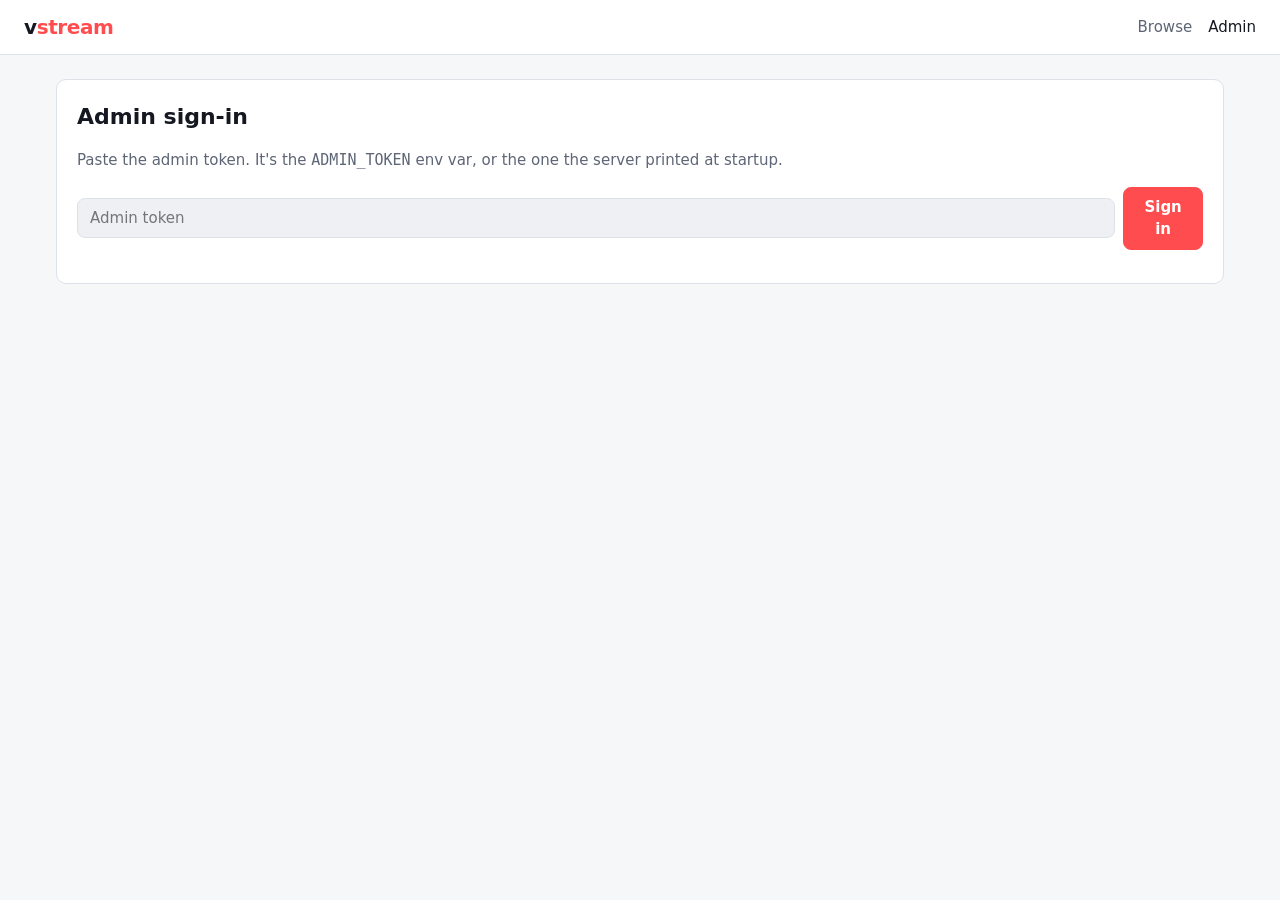
<file: static/admin.html>
<!doctype html>
<html lang="en">
<meta charset="utf-8">
<meta name="viewport" content="width=device-width, initial-scale=1">
<title>Admin · vstream</title>
<link rel="stylesheet" href="/static/app.css">
<script src="/static/config.js"></script>
<script src="/static/common.js"></script>
<body>
<main>
  <section class="panel" id="login" hidden>
    <h1>Admin sign-in</h1>
    <p class="muted">Paste the admin token. It's the <code>ADMIN_TOKEN</code> env var, or the one the server printed at startup.</p>
    <form id="loginForm" class="flex">
      <input id="token" type="password" placeholder="Admin token" autocomplete="current-password" required>
      <button class="primary">Sign in</button>
    </form>
    <p class="error" id="loginError"></p>
  </section>

  <div id="app" hidden>
    <section class="panel">
      <div class="flex" style="justify-content:space-between">
        <h1 style="margin:0">Upload a video</h1>
        <button id="logout">Sign out</button>
      </div>
      <form id="uploadForm">
        <label for="title">Title</label>
        <input id="title" maxlength="200" placeholder="Defaults to the file name">
        <label for="description">Description</label>
        <textarea id="description" maxlength="5000"></textarea>
        <label>File</label>
        <div class="drop" id="drop" tabindex="0">
          <strong>Drop a video here</strong> or click to choose (MP4, MOV, MKV, WebM…)
          <div id="fileName" class="muted"></div>
        </div>
        <input id="file" type="file" accept="video/*" hidden>
        <div id="uploadProgress" hidden>
          <div class="bar"><div></div></div>
          <div class="muted" id="uploadText" style="font-size:13px"></div>
        </div>
        <p class="error" id="uploadError"></p>
        <button class="primary" id="uploadBtn" disabled>Upload</button>
      </form>
    </section>

    <section class="panel">
      <h1>Live streams</h1>
      <form id="liveForm" class="flex">
        <input id="liveTitle" maxlength="200" placeholder="Stream title, e.g. Friday night match" required>
        <button class="primary" style="white-space:nowrap">Create stream</button>
      </form>
      <p class="muted" style="font-size:13px">
        In OBS: Settings → Stream → Service <strong>Custom</strong>, then paste the Server and Stream key.
        Anyone with the key can broadcast on that stream, so keep it secret.
      </p>
      <p class="error" id="liveError"></p>
      <div id="liveList"></div>
    </section>

    <section class="panel">
      <h1>Library</h1>
      <div id="list"></div>
    </section>
  </div>

  <dialog id="editDialog">
    <form id="editForm">
      <h2 id="editHeading">Edit</h2>
      <label for="editTitle">Title</label>
      <input id="editTitle" maxlength="200" required>
      <label for="editDescription">Description</label>
      <textarea id="editDescription" maxlength="5000"></textarea>
      <label class="check" id="editRecordRow">
        <input type="checkbox" id="editRecord"> Save each broadcast to the library
      </label>
      <p class="error" id="editError"></p>
      <div class="flex" style="justify-content:flex-end">
        <button type="button" id="editCancel">Cancel</button>
        <button class="primary">Save</button>
      </div>
    </form>
  </dialog>
</main>
<script>
  document.body.prepend(header('admin'));
  const store = {
    get() { try { return localStorage.getItem('vstream-admin-token') || ''; } catch { return ''; } },
    set(t) { try { t ? localStorage.setItem('vstream-admin-token', t) : localStorage.removeItem('vstream-admin-token'); } catch {} },
  };
  let token = store.get();
  let pollTimer;

  async function api(method, path, body) {
    const headers = { Authorization: 'Bearer ' + token };
    if (body) headers['Content-Type'] = 'application/json';
    const r = await fetch('/api/admin' + path, { method, headers, body: body && JSON.stringify(body) });
    if (r.status === 401) { signOut('Token was rejected.'); throw new Error('unauthorized'); }
    if (!r.ok) throw new Error((await r.json().catch(() => ({}))).error || r.statusText);
    return r.status === 204 ? null : r.json();
  }

  function signOut(msg = '') {
    token = ''; store.set('');
    clearTimeout(pollTimer); clearTimeout(livePollTimer);
    $('#app').hidden = true; $('#login').hidden = false;
    $('#loginError').textContent = msg;
  }

  async function signIn() {
    $('#login').hidden = true; $('#app').hidden = false;
    await Promise.all([refresh(), refreshLive()]);
  }

  $('#loginForm').onsubmit = e => {
    e.preventDefault();
    token = $('#token').value.trim(); store.set(token);
    signIn().catch(() => {});
  };
  $('#logout').onclick = () => signOut();

  // --- library ---
  async function refresh() {
    clearTimeout(pollTimer);
    const videos = await api('GET', '/videos');
    render(videos);
    // While anything is transcoding, poll so the progress bars move.
    if (videos.some(v => v.status === 'queued' || v.status === 'processing')) {
      pollTimer = setTimeout(() => refresh().catch(() => {}), 1500);
    }
  }

  function render(videos) {
    const list = $('#list');
    if (!videos.length) { list.replaceChildren(el('p', { class: 'muted' }, 'Nothing uploaded yet.')); return; }
    list.replaceChildren(...videos.map(v => {
      const ready = v.status === 'ready';
      const busy = v.status === 'queued' || v.status === 'processing';
      const thumb = el('div', { class: 'thumb' },
        ready ? el('img', { src: `/stream/${v.id}/thumb.jpg`, alt: '' }) : null,
        ready ? el('span', { class: 'badge' }, fmtDuration(v.duration_secs)) : null);
      const info = el('div', {},
        el('h3', {}, v.title),
        el('div', { class: 'flex', style: 'font-size:13px' },
          el('span', { class: 'status ' + v.status }, v.status + (v.status === 'processing' ? ` ${v.progress}%` : '')),
          el('span', { class: 'muted' }, `${fmtBytes(v.source_bytes)} · ${fmtAgo(v.created_at)}` +
            (ready ? ` · ${fmtCount(v.views)} views · ${v.renditions.join(', ')}` : ''))),
        busy ? el('div', { class: 'bar' }, el('div', { style: `width:${v.progress}%` })) : null,
        v.error ? el('div', { class: 'error' }, v.error) : null);
      const actions = el('div', { class: 'actions' },
        ready ? el('a', { class: 'btn', href: siteUrl('/watch?v=' + v.id) }, 'Watch') : null,
        v.status === 'failed' ? el('button', { onclick: () => act('POST', `/videos/${v.id}/retry`) }, 'Retry') : null,
        el('button', { onclick: () => openEditor('video', v) }, 'Edit'),
        el('button', {
          class: 'danger', disabled: v.status === 'processing' ? '' : null,
          title: v.status === 'processing' ? 'Wait for transcoding to finish' : null,
          onclick: () => confirm(`Delete "${v.title}"? This removes the file and all renditions.`) && act('DELETE', '/videos/' + v.id),
        }, 'Delete'));
      return el('div', { class: 'row' }, thumb, info, actions);
    }));
  }

  async function act(method, path) {
    try { await api(method, path); } catch (e) { if (e.message !== 'unauthorized') alert(e.message); }
    refresh().catch(() => {});
  }

  // --- live ---
  let livePollTimer;
  async function refreshLive() {
    clearTimeout(livePollTimer);
    try { renderLive(await api('GET', '/live')); }
    finally { if (token) livePollTimer = setTimeout(() => refreshLive().catch(() => {}), 3000); }
  }

  function copyField(label, value, secret) {
    const code = el('code', { class: 'field-value' }, secret ? '•'.repeat(24) : value);
    let shown = !secret;
    return el('div', { class: 'field' },
      el('span', { class: 'muted' }, label),
      code,
      secret ? el('button', { onclick: e => {
        shown = !shown; code.textContent = shown ? value : '•'.repeat(24);
        e.target.textContent = shown ? 'Hide' : 'Show';
      } }, 'Show') : null,
      el('button', { onclick: e => navigator.clipboard.writeText(value).then(() => {
        e.target.textContent = 'Copied'; setTimeout(() => e.target.textContent = 'Copy', 1200);
      }) }, 'Copy'));
  }

  // Re-rendering every 3 s would hide a key the admin just revealed, so only
  // rebuild a row when something in it actually changed.
  const liveRows = new Map();
  function renderLive(streams) {
    const list = $('#liveList');
    if (!streams.length) { liveRows.clear(); list.replaceChildren(el('p', { class: 'muted' }, 'No live streams yet.')); return; }
    list.replaceChildren(...streams.map(s => {
      const sig = JSON.stringify(s);
      const cached = liveRows.get(s.id);
      if (cached && cached.sig === sig) return cached.node;
      const label = s.status === 'live' ? `● live · ${s.viewers} watching` : s.status;
      const node = el('div', { class: 'live-row' },
        el('div', { class: 'flex', style: 'justify-content:space-between;flex-wrap:wrap' },
          el('div', {},
            el('h3', {}, s.title),
            el('span', { class: 'status ' + s.status }, label),
            s.status !== 'offline' && s.renditions.length
              ? el('span', { class: 'muted', style: 'font-size:13px' }, ' · ' + s.renditions.join(', ')) : null,
            el('span', { class: 'muted', style: 'font-size:13px' },
              s.record ? ' · recording to library' : ' · not recorded')),
          el('div', { class: 'actions' },
            el('a', { class: 'btn', href: siteUrl('/watch?live=' + s.id), target: '_blank' }, 'Open'),
            el('button', { onclick: () => openEditor('live', s) }, 'Edit'),
            el('button', { onclick: () => confirm('Make a new stream key? The current broadcast stops and OBS must use the new key.')
              && liveAct('POST', `/live/${s.id}/key`) }, 'New key'),
            el('button', { class: 'danger', onclick: () => confirm(`Delete live stream "${s.title}"?`)
              && liveAct('DELETE', '/live/' + s.id) }, 'Delete'))),
        copyField('Server', s.rtmp_url),
        copyField('Stream key', s.stream_key, true),
        copyField('SRT', s.srt_url, true));
      liveRows.set(s.id, { sig, node });
      return node;
    }));
  }

  async function liveAct(method, path, body) {
    $('#liveError').textContent = '';
    try { await api(method, path, body); } catch (e) { if (e.message !== 'unauthorized') $('#liveError').textContent = e.message; }
    refreshLive().catch(() => {});
  }

  $('#liveForm').onsubmit = e => {
    e.preventDefault();
    liveAct('POST', '/live', { title: $('#liveTitle').value }).then(() => $('#liveForm').reset());
  };

  // --- edit dialog (videos and live streams) ---
  const dialog = $('#editDialog');
  let editing = null;
  function openEditor(kind, item) {
    editing = { kind, id: item.id };
    $('#editHeading').textContent = kind === 'live' ? 'Edit live stream' : 'Edit video';
    $('#editTitle').value = item.title;
    $('#editDescription').value = item.description;
    $('#editRecordRow').hidden = kind !== 'live';
    $('#editRecord').checked = !!item.record;
    $('#editError').textContent = '';
    dialog.showModal();
  }
  $('#editCancel').onclick = () => dialog.close();
  $('#editForm').onsubmit = async e => {
    e.preventDefault();
    const body = { title: $('#editTitle').value, description: $('#editDescription').value };
    if (editing.kind === 'live') body.record = $('#editRecord').checked;
    const path = (editing.kind === 'live' ? '/live/' : '/videos/') + editing.id;
    try {
      await api('PATCH', path, body);
      dialog.close();
      editing.kind === 'live' ? refreshLive().catch(() => {}) : refresh().catch(() => {});
    } catch (err) {
      if (err.message !== 'unauthorized') $('#editError').textContent = err.message;
    }
  };

  // --- upload ---
  const fileInput = $('#file'), drop = $('#drop');
  let chosen = null;
  function choose(f) {
    chosen = f;
    $('#fileName').textContent = f ? `${f.name} — ${fmtBytes(f.size)}` : '';
    $('#uploadBtn').disabled = !f;
    $('#uploadError').textContent = '';
  }
  drop.onclick = () => fileInput.click();
  drop.onkeydown = e => (e.key === 'Enter' || e.key === ' ') && (e.preventDefault(), fileInput.click());
  fileInput.onchange = () => choose(fileInput.files[0]);
  drop.ondragover = e => { e.preventDefault(); drop.classList.add('over'); };
  drop.ondragleave = () => drop.classList.remove('over');
  drop.ondrop = e => { e.preventDefault(); drop.classList.remove('over'); choose(e.dataTransfer.files[0]); };

  $('#uploadForm').onsubmit = e => {
    e.preventDefault();
    if (!chosen) return;
    const form = new FormData();
    form.append('title', $('#title').value);
    form.append('description', $('#description').value);
    form.append('file', chosen); // last, so the text fields arrive before the big body

    // XHR, not fetch: fetch can't report upload progress.
    const xhr = new XMLHttpRequest();
    const bar = $('#uploadProgress .bar > div'), text = $('#uploadText');
    $('#uploadProgress').hidden = false; $('#uploadBtn').disabled = true;
    const started = Date.now();
    xhr.upload.onprogress = ev => {
      if (!ev.lengthComputable) return;
      const pct = ev.loaded / ev.total * 100;
      const rate = ev.loaded / ((Date.now() - started) / 1000 || 1);
      bar.style.width = pct + '%';
      text.textContent = pct < 100
        ? `${pct.toFixed(0)}% · ${fmtBytes(ev.loaded)} of ${fmtBytes(ev.total)} · ${fmtBytes(rate)}/s`
        : 'Checking the file…';
    };
    xhr.onloadend = () => {
      $('#uploadProgress').hidden = true; bar.style.width = '0';
      if (xhr.status === 401) return signOut('Token was rejected.');
      if (xhr.status === 201) {
        $('#uploadForm').reset(); choose(null);
        refresh().catch(() => {});
      } else {
        let msg = 'Upload failed';
        try { msg = JSON.parse(xhr.responseText).error || msg; } catch {}
        if (xhr.status === 0) msg = 'Upload failed: network error or the server stopped.';
        $('#uploadError').textContent = msg;
        $('#uploadBtn').disabled = false;
      }
    };
    xhr.open('POST', '/api/admin/videos');
    xhr.setRequestHeader('Authorization', 'Bearer ' + token);
    xhr.send(form);
  };

  token ? signIn().catch(() => {}) : signOut();
</script>
</body>
</html>
</file>
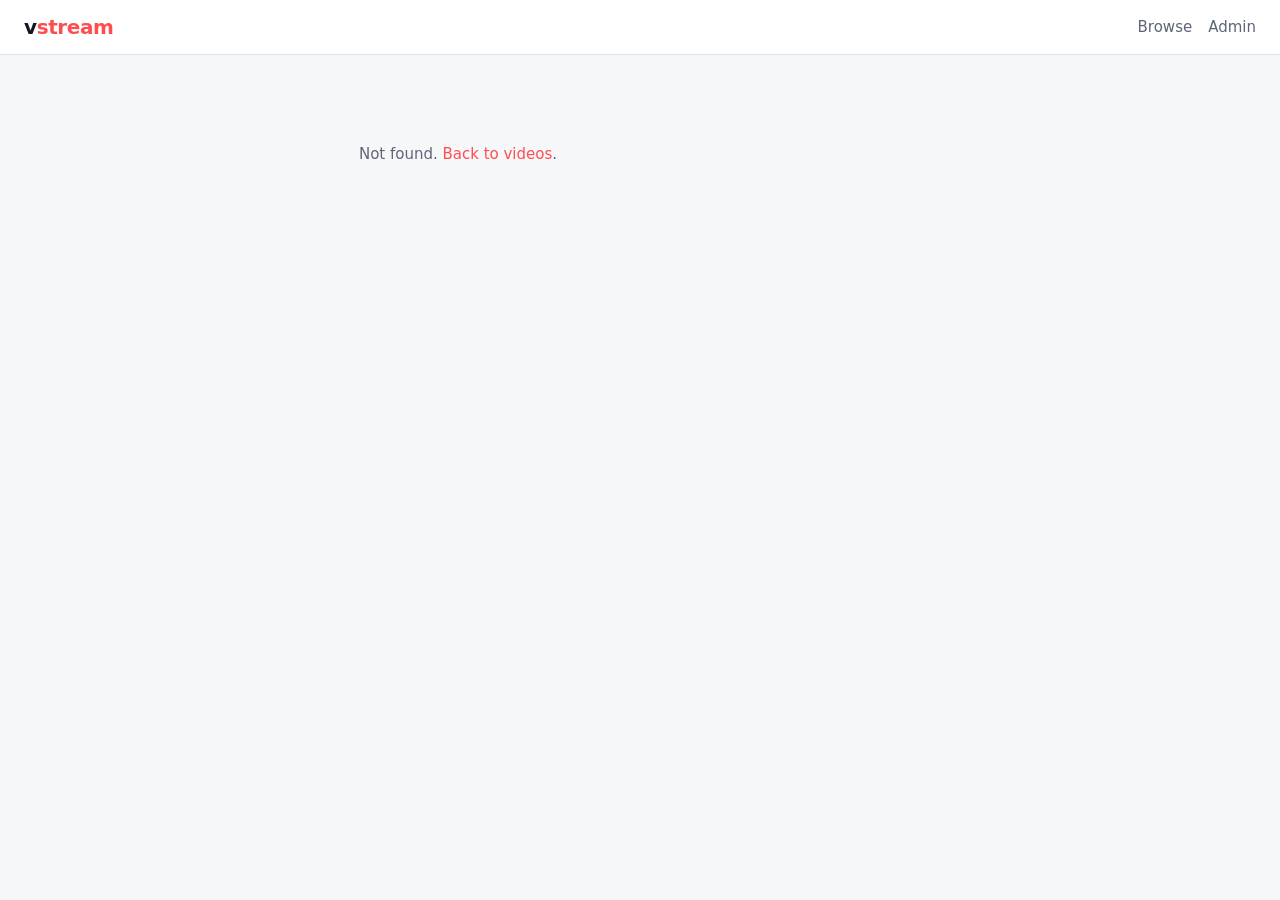
<file: static/watch.html>
<!doctype html>
<html lang="en">
<meta charset="utf-8">
<meta name="viewport" content="width=device-width, initial-scale=1">
<title>Watch · vstream</title>
<link rel="stylesheet" href="/static/app.css">
<script src="/static/config.js"></script>
<script src="/static/common.js"></script>
<script src="/static/vendor/hls-1.7.3.min.js"></script>
<body>
<main id="main" class="watch-layout">
  <div>
    <div class="player-wrap">
      <video id="video" class="player" controls playsinline></video>
      <div id="offline" class="offline-msg" hidden></div>
    </div>
    <div class="watch-meta">
      <h1 id="title"></h1>
      <label class="flex" style="margin:0">Quality
        <select id="quality"><option value="-1">Auto</option></select>
      </label>
    </div>
    <div class="stats" id="stats"></div>
    <div class="stats" id="resume" hidden></div>
    <div class="desc" id="desc" hidden></div>
  </div>
  <aside class="up-next" id="upNext" hidden>
    <h2>Up next</h2>
    <div id="upNextList"></div>
  </aside>
</main>
<script>
  document.body.prepend(header());
  const params = new URLSearchParams(location.search);
  const video = $('#video'), quality = $('#quality'), stats = $('#stats'), offline = $('#offline');
  let hls = null;
  let meta = '', levelInfo = '';

  const notFound = () => $('#main').replaceChildren(el('div', { class: 'empty' },
    'Not found. ', el('a', { href: '/', style: 'color:var(--accent)' }, 'Back to videos'), '.'));

  function showInfo(v) {
    document.title = v.title + ' · vstream';
    $('#title').textContent = v.title;
    if (v.description) { $('#desc').textContent = v.description; $('#desc').hidden = false; }
  }

  function startPlayer(src, live) {
    stopPlayer();
    if (window.Hls && Hls.isSupported()) {
      hls = new Hls({
        capLevelToPlayerSize: true, // a phone-sized player never downloads 720p+
        ...(live ? {
          // Sit 3 s behind the newest segment. After a Wi-Fi hiccup, catch up
          // by playing up to 1.2x; if more than 6 s behind, jump.
          liveSyncDuration: 3,
          liveMaxLatencyDuration: 6,
          maxLiveSyncPlaybackRate: 1.2,
        } : {}),
      });
      hls.loadSource(src);
      hls.attachMedia(video);
      hls.on(Hls.Events.MANIFEST_PARSED, () => {
        quality.replaceChildren(el('option', { value: -1 }, 'Auto'));
        // Highest rung first, like YouTube's menu.
        hls.levels.map((l, i) => [l, i]).sort((a, b) => b[0].height - a[0].height)
          .forEach(([l, i]) => quality.append(el('option', { value: i }, `${l.height}p`)));
        if (live) video.play().catch(() => {});
      });
      // "Auto" = let ABR choose (lesson 04); picking a rung pins it.
      quality.onchange = () => { hls.currentLevel = +quality.value; };
      hls.on(Hls.Events.LEVEL_SWITCHED, (_, d) => {
        const l = hls.levels[d.level];
        levelInfo = ` · playing ${l.height}p @ ${Math.round(l.bitrate / 1000)} kbps` + (hls.autoLevelEnabled ? ' (auto)' : '');
        stats.textContent = meta + levelInfo;
      });
    } else if (video.canPlayType('application/vnd.apple.mpegurl')) {
      video.src = src; // Safari / iOS play HLS natively and do ABR themselves
      quality.parentElement.hidden = true;
      if (live) video.play().catch(() => {});
    }
  }

  // Seconds behind the newest frame the server has. hls.js knows exactly;
  // for native players, use the end of the seekable range.
  function behindLive() {
    if (hls && hls.latency != null && isFinite(hls.latency)) return hls.latency;
    if (video.seekable.length) return video.seekable.end(video.seekable.length - 1) - video.currentTime;
    return null;
  }

  // Native players (iOS) never catch up on their own after a stall.
  setInterval(() => {
    if (hls || !playingLive || video.paused || !video.seekable.length) return;
    const end = video.seekable.end(video.seekable.length - 1);
    if (end - video.currentTime > 8) video.currentTime = end - 3;
  }, 2000);
  let playingLive = false;

  function stopPlayer() {
    if (hls) { hls.destroy(); hls = null; }
    levelInfo = '';
    video.removeAttribute('src'); video.load();
  }

  // ---- on-demand video ----
  function watchVideo(id) {
    fetch('/api/videos/' + encodeURIComponent(id))
      .then(r => r.ok ? r.json() : Promise.reject())
      .then(v => {
        showInfo(v);
        video.poster = v.thumbnail;
        meta = `${fmtCount(v.views)} views · ${fmtDuration(v.duration_secs)} · uploaded ${fmtAgo(v.created_at)}`;
        stats.textContent = meta;
        startPlayer(v.playlist, false);
        countView(v);
        rememberPosition(v);
        showUpNext(v.id);
      })
      .catch(notFound);
  }

  // One view per video per browser tab session, counted once playback really starts.
  function countView(v) {
    video.addEventListener('playing', () => {
      const key = 'vstream-viewed-' + v.id;
      try { if (sessionStorage.getItem(key)) return; sessionStorage.setItem(key, '1'); } catch {}
      fetch(`/api/videos/${encodeURIComponent(v.id)}/view`, { method: 'POST' })
        .then(r => r.json()).then(d => {
          meta = meta.replace(/^[^·]+views/, `${fmtCount(d.views)} views`);
          stats.textContent = meta + levelInfo;
        }).catch(() => {});
    }, { once: true });
  }

  // Pick up where you left off (stored in this browser only).
  function rememberPosition(v) {
    const key = 'vstream-pos-' + v.id;
    const read = () => { try { return +localStorage.getItem(key) || 0; } catch { return 0; } };
    const write = t => { try { t ? localStorage.setItem(key, String(Math.floor(t))) : localStorage.removeItem(key); } catch {} };
    const saved = read();
    if (saved > 10 && saved < v.duration_secs - 15) {
      video.addEventListener('loadedmetadata', () => { video.currentTime = saved; }, { once: true });
      const resume = $('#resume');
      resume.replaceChildren(`Resumed at ${fmtDuration(saved)} · `,
        el('button', { class: 'resume', onclick: () => { video.currentTime = 0; resume.hidden = true; } }, 'Start over'));
      resume.hidden = false;
    }
    let last = 0;
    video.addEventListener('timeupdate', () => {
      if (Math.abs(video.currentTime - last) >= 5) { last = video.currentTime; write(last); }
    });
    video.addEventListener('ended', () => write(0));
    addEventListener('pagehide', () => { if (!video.ended) write(video.currentTime); });
  }

  function showUpNext(currentId) {
    fetch('/api/videos').then(r => r.json()).then(all => {
      const next = all.filter(v => v.id !== currentId).slice(0, 8);
      if (!next.length) return;
      $('#upNextList').replaceChildren(...next.map(v =>
        el('a', { class: 'mini', href: '/watch?v=' + encodeURIComponent(v.id) },
          el('div', { class: 'thumb' },
            el('img', { src: v.thumbnail, alt: '', loading: 'lazy' }),
            el('span', { class: 'badge' }, fmtDuration(v.duration_secs))),
          el('div', {}, el('h3', {}, v.title), el('p', {}, `${fmtCount(v.views)} views · ${fmtAgo(v.created_at)}`)))));
      $('#upNext').hidden = false;
    }).catch(() => {});
  }

  // ---- live stream ----
  // Poll the stream's status: start the player when it goes on air, show a
  // message when it goes off. While playing, the poll doubles as the
  // "I'm still watching" heartbeat behind the viewer count.
  function watchLive(id) {
    const viewer = (crypto.randomUUID && crypto.randomUUID()) || String(Math.random()).slice(2);
    let playing = false, first = true;
    async function tick() {
      let s;
      try {
        const r = await fetch('/api/live/' + encodeURIComponent(id));
        if (r.status === 404) return first ? notFound() : ended('This stream was deleted.');
        s = await r.json();
      } catch { return setTimeout(tick, 5000); }
      if (first) { showInfo(s); first = false; }

      if (s.status === 'live') {
        let viewers = s.viewers;
        try {
          const hb = await fetch(`/api/live/${encodeURIComponent(id)}/heartbeat`, {
            method: 'POST', headers: { 'Content-Type': 'application/json' }, body: JSON.stringify({ viewer }),
          });
          viewers = (await hb.json()).viewers;
        } catch {}
        meta = `🔴 LIVE · ${viewers} watching · started ${fmtAgo(s.started_at)}`;
        stats.textContent = meta + levelInfo;
        if (!playing) {
          playing = true; playingLive = true; offline.hidden = true;
          startPlayer(s.playlist, true);
        }
        setTimeout(tick, 10000);
      } else {
        if (playing) { playing = false; playingLive = false; stopPlayer(); }
        ended(s.status === 'starting' ? 'Starting… the stream will begin in a few seconds.'
          : 'This stream is offline. It will start here automatically when the broadcast begins.');
        stats.textContent = '';
        setTimeout(tick, 3000);
      }
    }
    tick();
  }

  // Show the delay, so "it feels laggy" becomes a number.
  setInterval(() => {
    if (!playingLive) return;
    const b = behindLive();
    $('#resume').hidden = b == null;
    if (b != null) $('#resume').textContent = `${b.toFixed(1)} s behind live`;
  }, 1000);

  function ended(msg) {
    offline.textContent = msg;
    offline.hidden = false;
  }

  if (params.get('live')) watchLive(params.get('live'));
  else if (params.get('v')) watchVideo(params.get('v'));
  else notFound();
</script>
</body>
</html>
</file>
<file: static/app.css>
:root {
  --bg: #0f1115;
  --surface: #181b22;
  --surface-2: #222631;
  --border: #2c3140;
  --text: #e9ecf2;
  --muted: #9aa3b5;
  --accent: #ff4d4f;
  --accent-text: #fff;
  --ok: #3ecf8e;
  --warn: #f5b041;
  --radius: 10px;
  color-scheme: dark;
}
@media (prefers-color-scheme: light) {
  :root {
    --bg: #f6f7f9; --surface: #fff; --surface-2: #eef0f4; --border: #dde1e8;
    --text: #151821; --muted: #5d6576; --ok: #138a55; --warn: #b26a00;
    color-scheme: light;
  }
}
* { box-sizing: border-box; }
[hidden] { display: none !important; } /* beat .flex/.check etc. that set display */
body {
  margin: 0; background: var(--bg); color: var(--text);
  font: 15px/1.5 system-ui, -apple-system, "Segoe UI", Roboto, sans-serif;
}
a { color: inherit; text-decoration: none; }
header {
  position: sticky; top: 0; z-index: 10;
  display: flex; align-items: center; gap: 16px;
  padding: 12px 24px; background: var(--surface); border-bottom: 1px solid var(--border);
}
.logo { font-weight: 800; font-size: 20px; letter-spacing: -0.02em; }
.logo span { color: var(--accent); }
header nav { margin-left: auto; display: flex; gap: 16px; color: var(--muted); }
header nav a:hover { color: var(--text); }
main { max-width: 1200px; margin: 0 auto; padding: 24px 16px 64px; }
h1 { font-size: 22px; margin: 0 0 16px; }
.muted { color: var(--muted); }
.empty { padding: 64px 16px; text-align: center; color: var(--muted); }

/* video grid */
.grid { display: grid; gap: 20px; grid-template-columns: repeat(auto-fill, minmax(260px, 1fr)); }
.card { display: block; }
.thumb {
  position: relative; aspect-ratio: 16 / 9; border-radius: var(--radius); overflow: hidden;
  background: var(--surface-2);
}
.thumb img { width: 100%; height: 100%; object-fit: cover; display: block; transition: transform .2s; }
.card:hover .thumb img { transform: scale(1.03); }
.badge {
  position: absolute; right: 8px; bottom: 8px; padding: 1px 6px; border-radius: 4px;
  background: rgba(0,0,0,.75); color: #fff; font-size: 12px; font-variant-numeric: tabular-nums;
}
.card h3 { margin: 10px 0 2px; font-size: 15px; line-height: 1.35;
  display: -webkit-box; -webkit-line-clamp: 2; -webkit-box-orient: vertical; overflow: hidden; }
.card p { margin: 0; font-size: 13px; color: var(--muted); }

/* watch page */
.player { width: 100%; aspect-ratio: 16 / 9; background: #000; border-radius: var(--radius); display: block; }
.watch-meta { display: flex; flex-wrap: wrap; align-items: center; gap: 12px; margin-top: 14px; }
.watch-meta h1 { margin: 0; flex: 1 1 300px; }
.desc { white-space: pre-wrap; background: var(--surface); border: 1px solid var(--border);
  border-radius: var(--radius); padding: 12px 14px; margin-top: 12px; }
.stats { font-size: 13px; color: var(--muted); font-variant-numeric: tabular-nums; margin-top: 8px; }

/* controls */
button, .btn, select, input, textarea {
  font: inherit; color: inherit; background: var(--surface-2);
  border: 1px solid var(--border); border-radius: 8px; padding: 8px 12px;
}
button, .btn { cursor: pointer; }
button:hover, .btn:hover { border-color: var(--muted); }
button.primary { background: var(--accent); border-color: var(--accent); color: var(--accent-text); font-weight: 600; }
button.danger:hover { border-color: var(--accent); color: var(--accent); }
button:disabled { opacity: .5; cursor: default; }
input, textarea { width: 100%; }
textarea { min-height: 80px; resize: vertical; }
label { display: block; font-size: 13px; color: var(--muted); margin: 12px 0 4px; }

/* admin */
.panel { background: var(--surface); border: 1px solid var(--border); border-radius: var(--radius); padding: 20px; margin-bottom: 24px; }
.drop {
  border: 2px dashed var(--border); border-radius: var(--radius); padding: 28px 16px;
  text-align: center; color: var(--muted); cursor: pointer;
}
.drop.over, .drop:hover { border-color: var(--accent); color: var(--text); }
.drop strong { color: var(--text); }
.bar { height: 6px; background: var(--surface-2); border-radius: 3px; overflow: hidden; margin-top: 6px; }
.bar > div { height: 100%; width: 0; background: var(--accent); transition: width .2s; }
.row {
  display: grid; grid-template-columns: 128px 1fr auto; gap: 16px; align-items: center;
  padding: 12px 0; border-top: 1px solid var(--border);
}
.row:first-child { border-top: 0; }
.row .thumb { width: 128px; }
.row h3 { margin: 0; font-size: 15px; overflow-wrap: anywhere; }
.row .actions { display: flex; gap: 8px; }
.status { font-size: 12px; font-weight: 600; text-transform: uppercase; letter-spacing: .04em; }
.status.ready { color: var(--ok); }
.status.processing, .status.queued { color: var(--warn); }
.status.failed, .status.live { color: var(--accent); }
.status.offline { color: var(--muted); }
.status.starting { color: var(--warn); }
.live-row { padding: 14px 0; border-top: 1px solid var(--border); }
.live-row:first-child { border-top: 0; }
.live-row h3 { margin: 0 0 2px; font-size: 15px; overflow-wrap: anywhere; }
.live-row .actions { display: flex; gap: 8px; }
.field { display: grid; grid-template-columns: 84px 1fr auto auto; gap: 8px; align-items: center; margin-top: 8px; font-size: 13px; }
.field-value {
  background: var(--surface-2); border: 1px solid var(--border); border-radius: 6px; padding: 6px 8px;
  overflow-x: auto; white-space: nowrap; font-size: 12px;
}
.field button { padding: 4px 10px; font-size: 13px; }
.live-badge {
  position: absolute; left: 8px; top: 8px; padding: 1px 7px; border-radius: 4px;
  background: var(--accent); color: #fff; font-size: 12px; font-weight: 700; letter-spacing: .04em;
}
.live-dot { display: inline-block; width: 8px; height: 8px; border-radius: 50%; background: var(--accent); margin-right: 6px;
  animation: pulse 1.6s infinite; }
@keyframes pulse { 50% { opacity: .35; } }
.live-thumb { display: flex; align-items: center; justify-content: center; height: 100%;
  background: linear-gradient(135deg, #2a1418, #141a2a); color: #fff; font-weight: 700; font-size: 18px; }
.offline-msg { position: absolute; inset: 0; display: flex; align-items: center; justify-content: center; text-align: center;
  color: #fff; background: rgba(0,0,0,.6); padding: 16px; border-radius: var(--radius); }
.player-wrap { position: relative; }
h2 { font-size: 18px; margin: 0 0 12px; }
dialog {
  width: min(520px, calc(100vw - 32px)); padding: 20px; border: 1px solid var(--border);
  border-radius: var(--radius); background: var(--surface); color: var(--text);
}
dialog::backdrop { background: rgba(0,0,0,.55); }
label.check { display: flex; gap: 8px; align-items: center; color: var(--text); font-size: 14px; }
label.check input { width: auto; }
.toolbar { display: flex; gap: 12px; align-items: center; flex-wrap: wrap; margin-bottom: 16px; }
.toolbar h1 { margin: 0; margin-right: auto; }
.toolbar input { width: min(280px, 100%); }
.watch-layout { display: grid; grid-template-columns: minmax(0, 1fr) 340px; gap: 24px; align-items: start; }
.watch-layout:has(> .up-next[hidden]) { grid-template-columns: minmax(0, 1fr); }
.up-next h2 { font-size: 16px; }
.mini { display: grid; grid-template-columns: 160px 1fr; gap: 10px; margin-bottom: 12px; }
.mini h3 { margin: 0 0 4px; font-size: 14px; line-height: 1.35;
  display: -webkit-box; -webkit-line-clamp: 2; -webkit-box-orient: vertical; overflow: hidden; }
.mini p { margin: 0; font-size: 12px; color: var(--muted); }
.resume { color: var(--accent); background: none; border: 0; padding: 0; font-size: 13px; text-decoration: underline; }
@media (max-width: 960px) {
  .watch-layout { grid-template-columns: 1fr; }
}
section + section { margin-top: 32px; }
.error { color: var(--accent); font-size: 13px; }
.flex { display: flex; gap: 8px; align-items: center; }
@media (max-width: 600px) {
  header { padding: 12px 16px; }
  .row { grid-template-columns: 96px 1fr; }
  .row .thumb { width: 96px; }
  .row .actions { grid-column: 1 / -1; }
  .field { grid-template-columns: 1fr auto auto; }
  .field > span { grid-column: 1 / -1; }
}
</file>
